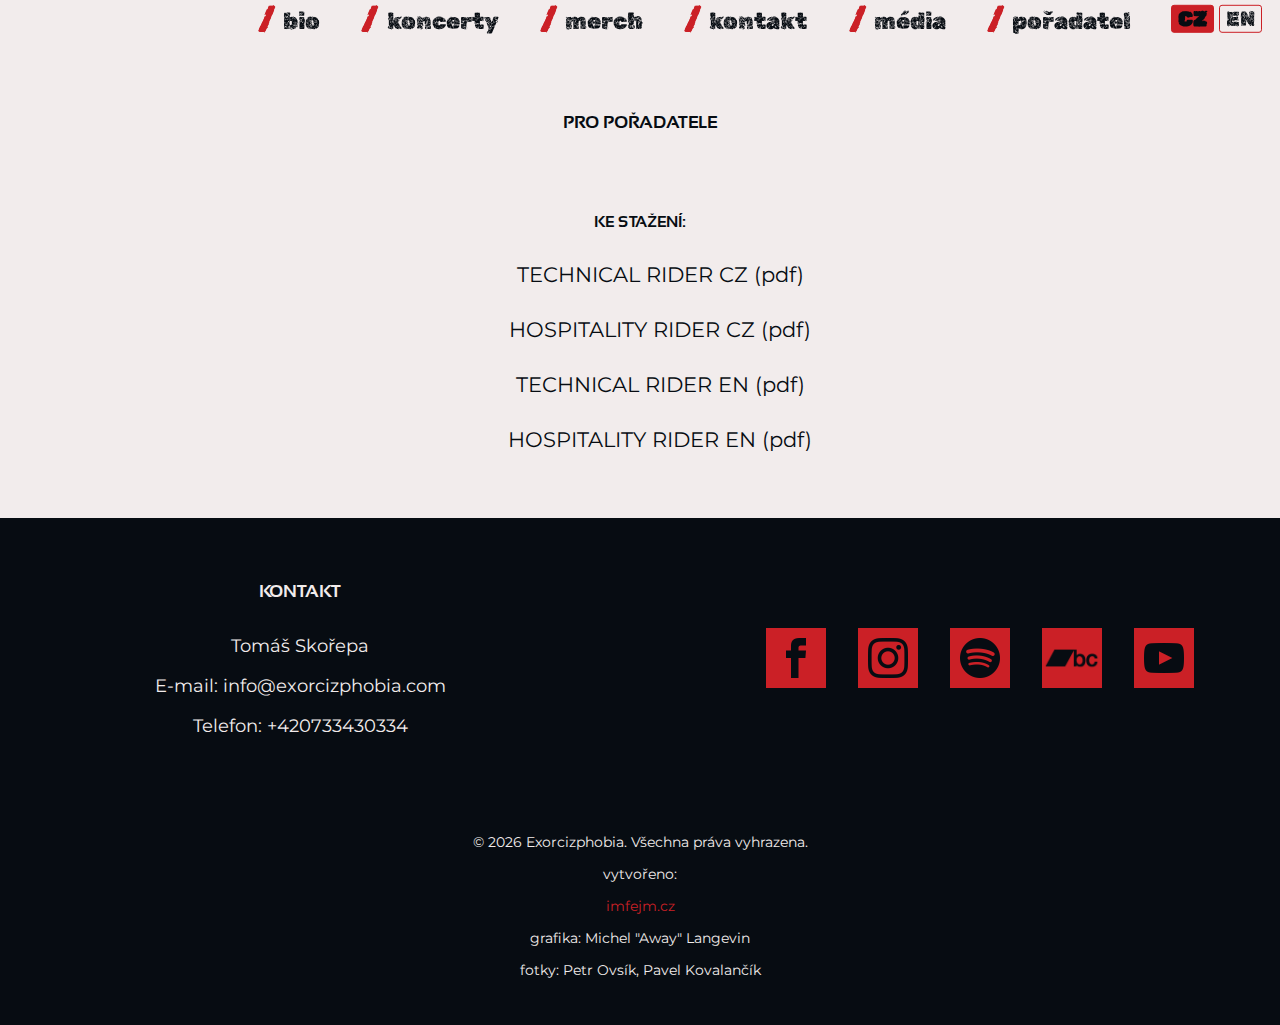
<file: poradatel.html>
<!doctype html>
<html lang="cs">
  <head>
    <meta charset="UTF-8" />
    <meta name="viewport" content="width=device-width, initial-scale=1.0" />
    <link rel="preconnect" href="https://fonts.googleapis.com" />
    <link rel="preconnect" href="https://fonts.gstatic.com" crossorigin />
    <link
      href="https://fonts.googleapis.com/css2?family=Montserrat:ital,wght@0,100..900;1,100..900&family=Rubik+Distressed&family=Sansation:ital,wght@0,300;0,400;0,700;1,300;1,400;1,700&display=swap"
      rel="stylesheet"
      media="print"
      onload="this.media = 'all'"
    />
    <title>
      Exorcizphobia – Pro pořadatele | Technical &amp; Hospitality Rider
    </title>
    <meta
      name="description"
      content="Informace pro pořadatele koncertů Exorcizphobia. Technical rider a hospitality rider ke stažení v CZ i EN."
    />
    <link rel="canonical" href="https://www.exorcizphobia.com/poradatel.html" />
    <link rel="prefetch" href="assets/exorcizphobia_TECHNICAL_RIDER_CZ.pdf" target="_blank" rel="noopener" as="document" />
    <link rel="prefetch" href="assets/exorcizphobia_HOSPITALITY_RIDER_CZ.pdf" target="_blank" rel="noopener" as="document" />
    <link rel="prefetch" href="assets/exorcizphobia_TECHNICAL_RIDER_EN.pdf" target="_blank" rel="noopener" as="document" />
    <link rel="prefetch" href="assets/exorcizphobia_HOSPITALITY_RIDER_EN.pdf" target="_blank" rel="noopener" as="document" />
    <link rel="icon" href="/img/favicon/favicon.ico" />
    <link
      rel="icon"
      type="image/png"
      sizes="32x32"
      href="/img/favicon/favicon-32.png"
    />
    <link
      rel="icon"
      type="image/png"
      sizes="16x16"
      href="/img/favicon/favicon-16.png"
    />
    <link
      rel="apple-touch-icon"
      sizes="180x180"
      href="/img/favicon/apple-touch-icon.png"
    />
    <meta name="theme-color" content="#ffffff" />
    <!-- Open Graph -->
    <meta property="og:type" content="website" />
    <meta property="og:title" content="Exorcizphobia – Pro pořadatele" />
    <meta
      property="og:description"
      content="Technical rider a hospitality rider ke stažení. Informace pro pořadatele koncertů."
    />
    <meta
      property="og:url"
      content="https://www.exorcizphobia.com/poradatel.html"
    />
    <meta
      property="og:image"
      content="https://www.exorcizphobia.com/img/exorcizphobia band.jpg"
    />
    <meta property="og:site_name" content="Exorcizphobia" />
    <meta property="og:locale" content="cs_CZ" />
    <link rel="stylesheet" href="poradatel.css" />
  </head>
  <body>
    <div class="line">
      <h1>
        <span class="visually-hidden">Exorcizphobia band</span>
      </h1>
      <img
        src="img/LOGOCERVENE.svg"
        alt="logo exorcizphobia small"
        class="logoS"
      />
      <div class="menu">
        <a href="index.html#bio" class="bio" data-key="nav.bio">bio</a>
        <a href="index.html#koncerty" class="koncerty" data-key="nav.concerts"
          >koncerty</a
        >
        <a href="merch.html" class="merch" data-key="nav.merch">merch</a>
        <a href="index.html#kontakt" class="kontakt" data-key="nav.contact"
          >kontakt</a
        >
        <a href="media.html" class="media" data-key="nav.press">média</a>
        <a href="poradatel.html" class="poradatel" data-key="nav.organizer"
          >pořadatel</a
        >
        <div class="lang-switcher">
          <button class="lang-btn" data-lang="cs">CZ</button>
          <button class="lang-btn" data-lang="en">EN</button>
        </div>
      </div>

      <div class="ham" id="ham">
        <div class="cara1" id="cara1"></div>
        <div class="cara2" id="cara2"></div>
        <div class="cara3" id="cara3"></div>
      </div>
    </div>

    <div class="navigace small hidden" id="menu">
      <ul class="nav">
        <li class="nav-item">
          <a class="nav-link" href="index.html#bio" data-key="nav.bio">bio</a>
        </li>
        <li class="nav-item">
          <a class="nav-link" href="index.html#koncerty" data-key="nav.concerts"
            >koncerty</a
          >
        </li>
        <li class="nav-item">
          <a class="nav-link" href="merch.html" data-key="nav.merch">merch</a>
        </li>
        <li class="nav-item">
          <a class="nav-link" href="index.html#kontakt" data-key="nav.contact"
            >kontakt</a
          >
        </li>
        <li class="nav-item">
          <a class="nav-link" href="media.html" data-key="nav.press">média</a>
        </li>
        <li class="nav-item">
          <a class="nav-link" href="poradatel.html" data-key="nav.organizer"
            >pořadatel</a
          >
        </li>
        <li class="nav-item lang-switcher-mobile">
          <button class="lang-btn" data-lang="cs">CZ</button>
          <button class="lang-btn" data-lang="en">EN</button>
        </li>
      </ul>
    </div>
    <div class="poradatel">
      <h2 data-key="organizer.title">Pro pořadatele</h2>
      <h3 data-key="organizer.subtitle">ke stažení:</h3>
      <ul>
        <li>
          <a href="assets/exorcizphobia_TECHNICAL_RIDER_CZ.pdf" target="_blank" rel="noopener"
            >TECHNICAL RIDER CZ (pdf)</a
          >
        </li>
        <li>
          <a href="assets/exorcizphobia_HOSPITALITY_RIDER_CZ.pdf" target="_blank" rel="noopener"
            >HOSPITALITY RIDER CZ (pdf)</a
          >
        </li>
        <li>
          <a href="assets/exorcizphobia_TECHNICAL_RIDER_EN.pdf" target="_blank" rel="noopener"
            >TECHNICAL RIDER EN (pdf)</a
          >
        </li>
        <li>
          <a href="assets/exorcizphobia_HOSPITALITY_RIDER_EN.pdf" target="_blank" rel="noopener"
            >HOSPITALITY RIDER EN (pdf)</a
          >
        </li>
      </ul>
    </div>
    <div class="contact">
      <div class="contactname">
        <h2 data-key="contact.title">Kontakt</h2>

        <p>Tomáš Skořepa</p>
        <p data-key="contact.email">E-mail: info@exorcizphobia.com</p>
        <p data-key="contact.phone">Telefon: +420733430334</p>
      </div>
      <div class="socialmedia">
        <a
          href="https://www.facebook.com/EXORCIZPHOBIA/"
          target="_blank"
          rel="noopener noreferrer"
          title="Facebook"
          ><img
            src="img/facebook.png"
            alt="exorcizphobia facebook"
            class="socialimg"
            loading="lazy"
        /></a>
        <a
          href="https://www.instagram.com/exorcizphobia/"
          target="_blank"
          rel="noopener noreferrer"
          title="Instagram"
          ><img
            src="img/instagram.png"
            alt="exorcizphobia instagram"
            class="socialimg"
            loading="lazy"
        /></a>
        <a
          href="https://open.spotify.com/artist/4PfnHGwDHavpK4N6xLEghE"
          target="_blank"
          rel="noopener noreferrer"
          title="Spotify"
          ><img
            src="img/spotify.png"
            alt="exorcizphobia spotify"
            class="socialimg"
            loading="lazy"
        /></a>
        <a
          href="https://exorcizphobia.bandcamp.com/"
          target="_blank"
          rel="noopener noreferrer"
          title="Bandcamp"
          ><img
            src="img/bandcamp.png"
            alt="exorcizphobia bandcamp"
            class="socialimg"
            loading="lazy"
        /></a>
        <a
          href="https://www.youtube.com/channel/UCimYGsw8Awtm4B7gYo66qpA"
          target="_blank"
          rel="noopener noreferrer"
          title="YouTube"
          ><img
            src="img/youtube.png"
            alt="exorcizphobia youtube"
            class="socialimg"
            loading="lazy"
        /></a>
      </div>
    </div>
    <footer>
      <p data-key="footer.rights">
        &copy; 2026 Exorcizphobia. Všechna práva vyhrazena.
      </p>
      <p data-key="footer.created">vytvořeno:</p>
      <a href="https://imfejm.cz" target="_blank" rel="noopener noreferrer"
        >imfejm.cz</a
      >
      <p data-key="footer.design">grafika: Michel "Away" Langevin</p>
      <p data-key="footer.photos">fotky: Petr Ovsík, Pavel Kovalančík</p>
    </footer>
    <script src="i18n.js" defer></script>
    <script src="poradatel.js" defer></script>
  </body>
</html>
</file>
<file: poradatel.css>
html {
  box-sizing: border-box;
  overflow-x: clip;
  max-width: 100%;
}
*,
::after,
::before {
  box-sizing: inherit;
}

body {
  background-color: #f2ecec;
  display: flex;
  flex-direction: column;
  font-family: montserrat, sans-serif;
  font-size: 18px;
  padding: 0;
  align-items: center;
  margin: 0;
  max-width: 100%;
  width: 100%;
  font-weight: 400;
  overflow-x: clip;
}

.line {
  display: flex;
  flex-direction: row;
  justify-content: space-between;
  position: fixed;
  z-index: 10000;
  top: 0;
  left: 0;
  right: 0;
  background-color: #f2ecec;
  height: 45px;
}
.visually-hidden {
  position: absolute;
  width: 1px;
  height: 1px;
  padding: 0;
  margin: -1px;
  overflow: hidden;
  clip: rect(0, 0, 0, 0);
  white-space: nowrap;
  border: 0;
}

@media only screen and (max-width: 500px) {
  /*.menu {
    max-width: fit-content;
    font-size: 2rem;
    margin-right: 2%;
  }*/
}
@media only screen and (min-width: 500px) {
  .line {
    height: 45px;
  }
}

.menu {
  /* max-width: fit-content;*/
  position: absolute;
  right: 18px;
  top: 50%;
  transform: translateY(-50%);
}

.menu a {
  color: #070c12;
  text-decoration: none;
  font-size: 1.8vw;
  font-family: rubik distressed;
  font-weight: 300;
  padding-left: 0.3em;
  padding-right: 0.2em;
  margin: 1vw;
}

.menu a::before {
  content: "/";
  color: #cb2026;
  font-weight: 900;
  font-size: 1.2em;
  margin-right: 0.3em;
  -webkit-text-stroke: 0.5px #cb2026;
}

@media only screen and (max-width: 800px) {
  .menu {
    display: none;
  }
}

.ham {
  /*hamburger a krizek*/
  position: absolute;
  right: 15px; /* Pevná vzdálenost od pravého okraje */
  top: 7px; /* Vertikálně vycentrovaný */

  width: 30px; /* Pevná šířka místo 3vw */
  aspect-ratio: 1/1;
  display: flex;
  flex-direction: column;
  justify-content: space-around;
  cursor: pointer;
  z-index: 9999;
}
.cara1,
.cara2,
.cara3 {
  width: 100%;
  flex-shrink: 0;
  height: 2px;
  background-color: #070c12;
  /*background-color: #ccbd71;*/
}
.cara2 {
  background-color: #cb2026;
}
@media only screen and (min-width: 800px) {
  .ham,
  .cara1,
  .cara2,
  .cara3 {
    display: none;
  }
}
@media only screen and (min-width: 500px) {
  .ham {
    right: 20px; /* Na mobilu trochu blíž ke kraji */
    width: 30px; /* Na mobilu trochu menší */
  }
}
.caraB {
  display: none;
}
.caraA {
  transform: rotate(45deg);
  position: relative;
  top: 20%;
}
.caraC {
  transform: rotate(-45deg);
  position: relative;
  bottom: 30%;
}

/*logo small v navigaci*/

.logoS {
  width: auto;
  height: 45px;
  padding: 5px;
  box-sizing: border-box; /* padding se počítá dovnitř */
  position: absolute;
  left: 32px; /* stejná vzdálenost jako má .ham od pravého okraje */
  top: 50%;
  transform: translateY(-50%); /* vycentrované vertikálně */

  opacity: 0;
  visibility: hidden;
  transition: opacity 0.3s ease, visibility 0.3s ease;
}

.logoS.visible {
  opacity: 1;
  visibility: visible;
}

.hidden {
  opacity: 0;
  visibility: hidden;
  transition: opacity 0.3s ease, visibility 0.3s ease;
}

.visible {
  opacity: 1;
  visibility: visible;
}

/* Language Switcher Styles */
.lang-switcher {
  display: inline-flex;
  gap: 0.3em;
  margin-left: 1em;
  align-items: center;
  vertical-align: middle;
  padding-bottom: 1%;
}

.lang-btn {
  background-color: transparent;
  color: #070c12;
  border: 1px solid #cb2026;
  font-size: 1.6vw;
  font-family: rubik distressed;
  font-weight: 400;
  cursor: pointer;
  transition: all 0.3s ease;
  border-radius: 3px;
  margin: 0;
}

.lang-btn:hover {
  background-color: #cb2026;
  color: #070c12;
}

.lang-btn.active {
  background-color: #cb2026;
  color: #070c12;
  font-weight: 600;
}

/* Mobile Language Switcher */
.lang-switcher-mobile {
  display: flex;
  justify-content: center;
  gap: 1em;
  padding: 1em 0;
  border-top: 1px solid #cb2026;
  margin-top: 1em;
}

.lang-switcher-mobile .lang-btn {
  font-size: 1.2rem;
  padding: 0.5em 1.2em;
}

/* Hide desktop language switcher on mobile */
@media only screen and (max-width: 800px) {
  .menu .lang-switcher {
    display: none;
  }
}

/* Hide mobile language switcher on desktop */
@media only screen and (min-width: 801px) {
  .lang-switcher-mobile {
    display: none;
  }
}

/*navigace na klik*/
.nav {
  background-color: #070c12;
  position: fixed;
  z-index: 9000;
  width: 100%;
  height: 100vh;
  left: 0;
  top: 0;
  margin-top: 0;
  padding: 10%;
  padding-top: 30%;
}
ul {
  list-style: none;
  line-height: 300%;
  display: flex;
  flex-direction: column;
}
a.nav-link {
  color: #cb2026;
}
.nav-link {
  text-align: left;
  text-decoration: none;
  font-family: sansation, sans-serif;
  font-size: 1.6rem;
  color: #cb2026;

  /*border-bottom: 1px solid #07192f;*/
}

@media only screen and (min-width: 800px) {
  .nav {
    display: none;
  }
}

.hidden {
  display: none;
}

.poradatel {
  width: 100%;
  text-align: center;
  padding: 2rem 0;
  background-color: #f2ecec;
  color: #070c12;
}
h2 {
  font-family: sansation, sans-serif;
  font-size: 18px;
  text-align: center;
  text-transform: uppercase;
  padding-top: 65px;
}

h3 {
  font-family: sansation, sans-serif;
  font-size: 16px;
  text-align: center;
  text-transform: uppercase;
  padding-top: 65px;
}

.poradatel a{
  text-decoration: none;
  font-size: 1.3rem;
  color: #070c12;
}
.poradatel a:hover {
  color: #cb2026;
}

.contact {
  width: 100%;
  text-align: center;
  padding: 1rem 0;
  background-color: #070c12;
  color: #f2ecec;
}
.contact h2 {
  font-family: sansation, sans-serif;
  font-size: 18px;
  text-transform: uppercase;
  padding: 1rem;
}
.contact img {
  width: 50px;
  height: auto;
  margin-bottom: 1rem;
}
.socialmedia {
  display: flex;
  gap: 1.5rem;
  justify-content: center;
  align-items: center;
  padding-top: 2rem;
}

@media only screen and (min-width: 800px) {
  .contact {
    display: grid;
    grid-template-columns: 1fr 1fr;
    gap: 5rem;
    padding: 2rem 0;
    justify-items: center;
  }

  .socialmedia {
    display: flex;
    gap: 2rem;
    justify-content: center;
    align-items: center;
  }

  .contact img {
    width: 60px;
  }
}

footer {
  width: 100%;
  text-align: center;
  padding: 2rem 0;
  background-color: #070c12;
  color: #f2ecec;
  font-size: 14px;
}

footer a {
  color: #cb2026;
  text-decoration: none;
  transition: color 0.3s ease;
}

footer a:hover {
  color: #f2ecec;
}
</file>
